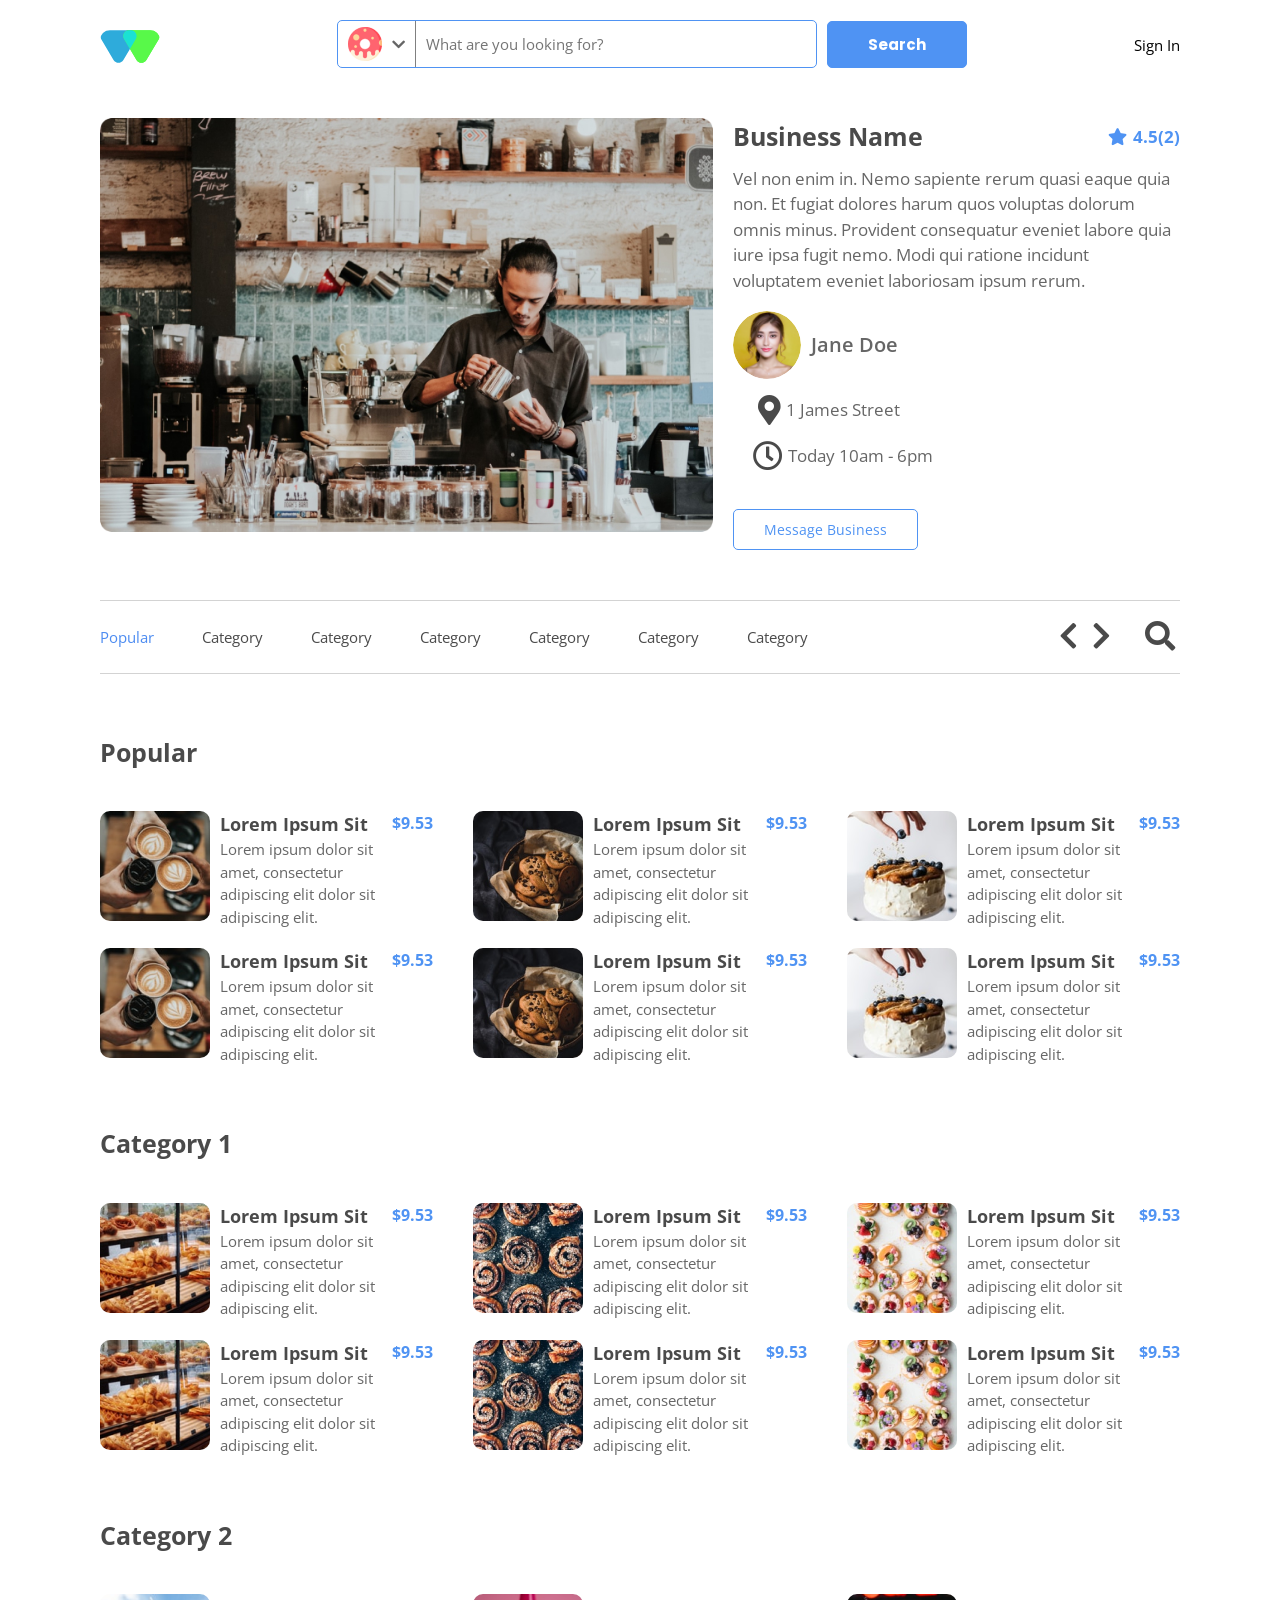
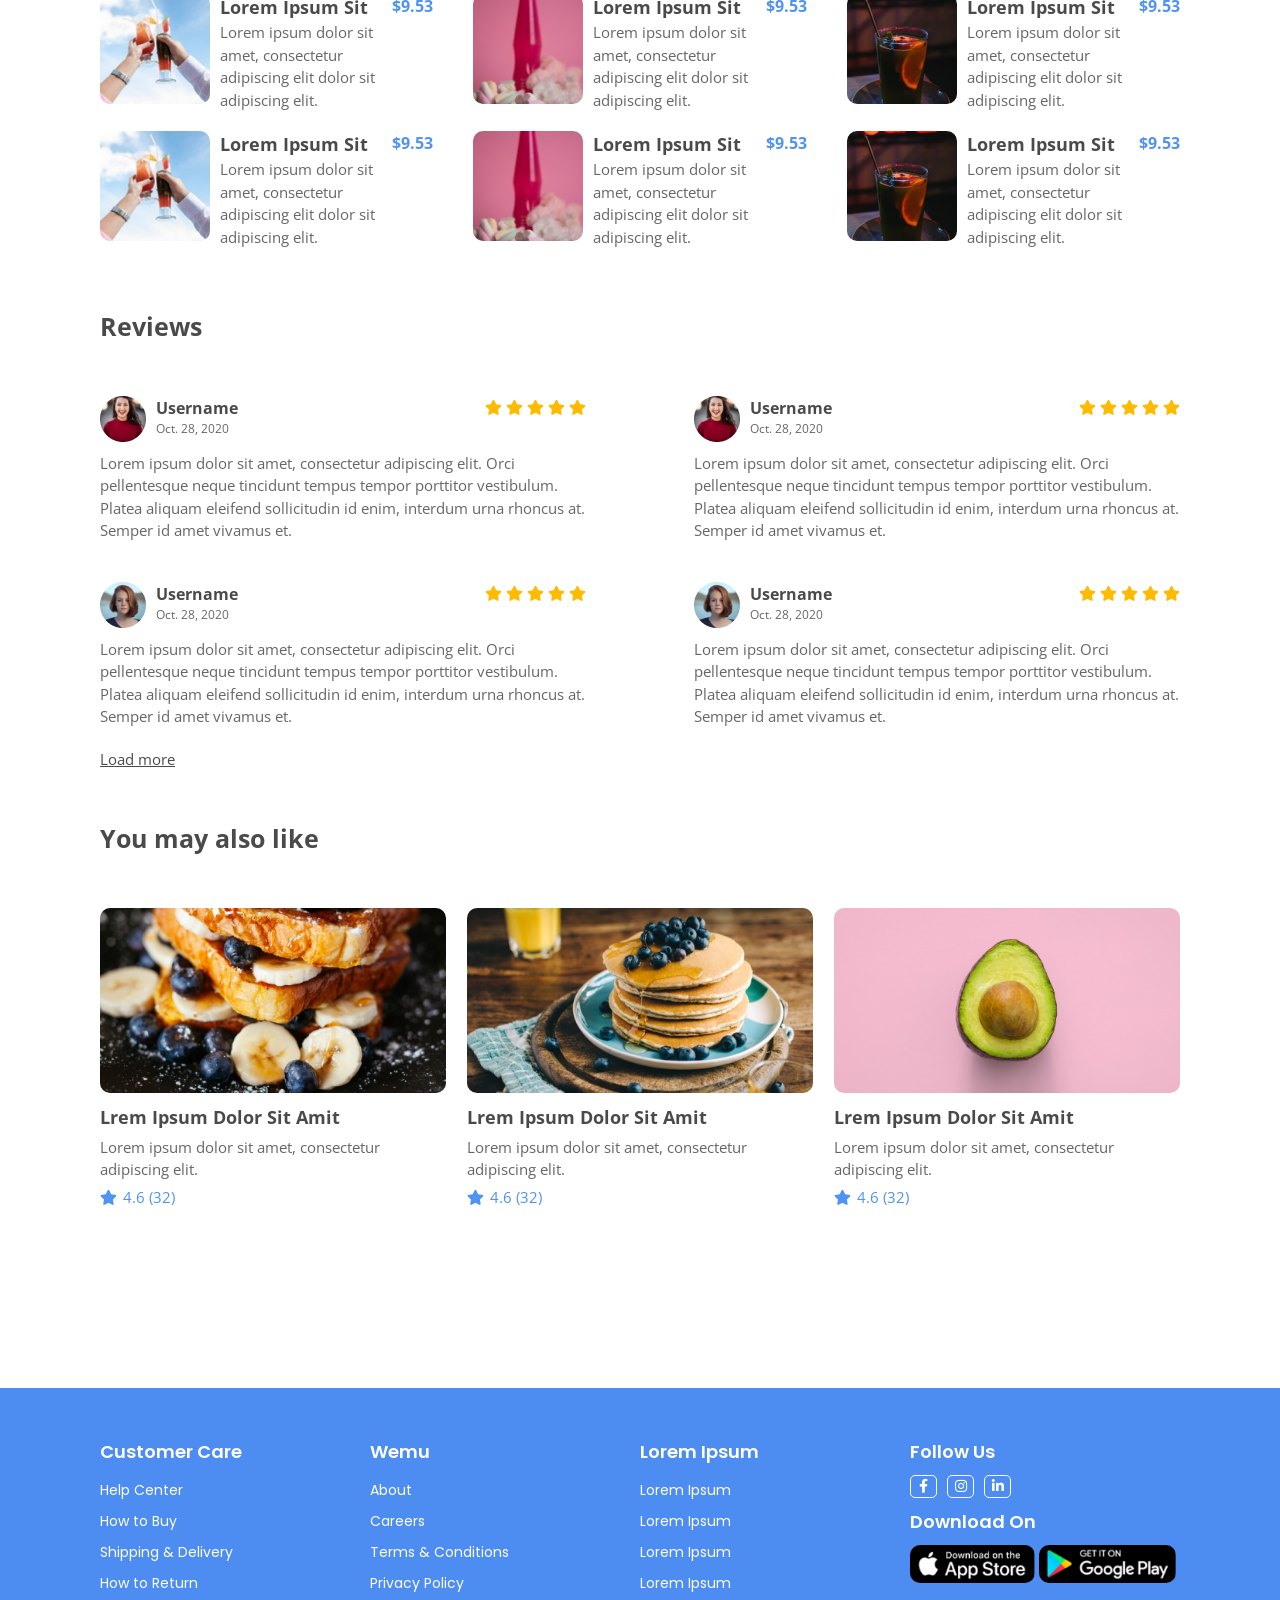
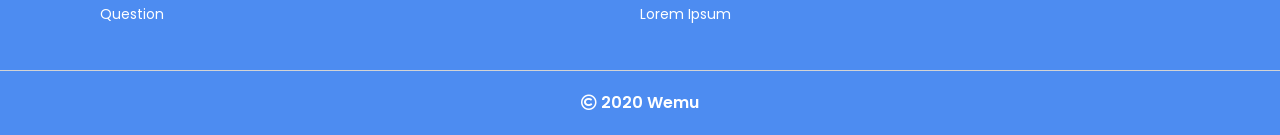
<file: index.html>
<!DOCTYPE html>
<html>
  <head>
    <link
      rel="stylesheet"
      href="https://use.fontawesome.com/releases/v5.5.0/css/all.css"
      integrity="sha384-B4dIYHKNBt8Bc12p+WXckhzcICo0wtJAoU8YZTY5qE0Id1GSseTk6S+L3BlXeVIU"
      crossorigin="anonymous"
    />
    <link rel="preconnect" href="https://fonts.gstatic.com" />

    <link
      href="https://fonts.googleapis.com/css2?family=Open+Sans:wght@400;600;700&display=swap"
      rel="stylesheet"
    />
    <link
      href="https://fonts.googleapis.com/css2?family=Poppins:wght@400;600;700&display=swap"
      rel="stylesheet"
    />

    <link rel="stylesheet" href="styles.css" />
    <meta name="viewport" content="width=device-width, initial-scale=1.0" />
  </head>
  <body>
    <header>
      <div class="header__line">
        <p class="header__logo"><img src="images/logo.svg" alt="" /></p>
        <p class="header__btn__signin"><a href="">Sign In</a></p>
      </div>
      <div class="header__searchbox">
        <div class="header__dropdown__choice">
          <img src="images/cupcake.png" />
          <i class="fas fa-chevron-down"></i>
          <input
            type="text"
            class="header__input header__input__search"
            placeholder="What are you looking for?"
          />
          <span class="header__searchbox__SP">
            <input type="text" class="header__input" placeholder="Search" />
            <i class="fas fa-search"></i>
          </span>
        </div>
        <button class="btn header__btn__search">Search</button>
      </div>
    </header>

    <section class="info">
      <p class="info__picture"><img src="images/img_info.png" alt="" /></p>
      <div class="info__content">
        <div class="info__overview">
          <h1>Business Name</h1>
          <div class="info__rate">
            <i class="fas fa-star"></i>
            <span class="info__rating__text"> 4.5(2) </span>
          </div>
        </div>
        <p class="info__details">
          Vel non enim in. Nemo sapiente rerum quasi eaque quia non. Et fugiat
          dolores harum quos voluptas dolorum omnis minus. Provident consequatur
          eveniet labore quia iure ipsa fugit nemo. Modi qui ratione incidunt
          voluptatem eveniet laboriosam ipsum rerum.
        </p>
        <div class="info__contact">
          <div class="info__name">
            <img src="images/img_avatar.png" />
            <span class="info__name__text"> Jane Doe </span>
          </div>
          <div class="info__address">
            <i class="fas fa-map-marker-alt"></i> 1 James Street
          </div>
          <div class="info__time">
            <i class="far fa-clock"></i> Today 10am - 6pm
          </div>
          <div>
            <button class="btn info__btn__message">Message Business</button>
          </div>
        </div>
      </div>
    </section>

    <nav class="navigation">
      <ul>
        <li class="navigation__all"><a href="./">All</a></li>
        <li class="navigation__choice active"><a href="./">Popular</a></li>
        <li class="navigation__choice"><a href="./">Category</a></li>
        <li class="navigation__choice"><a href="./">Category</a></li>
        <li class="navigation__choice"><a href="./">Category</a></li>
        <li class="navigation__choice"><a href="./">Category</a></li>
        <li class="navigation__choice"><a href="./">Category</a></li>
        <li class="navigation__choice"><a href="./">Category</a></li>
      </ul>
      <div class="navigation__btn">
        <span class="navigation__direction">
          <a href="./"><i class="fas fa-chevron-left"></i></a>

          <a href="./"><i class="fas fa-chevron-right"></i></a>
        </span>
        <a href="./" class="navigation__search"
          ><i class="fas fa-search"></i
        ></a>
        <a href="./" class="navigation__dropbox"
          ><i class="fas fa-chevron-down"></i
        ></a>
      </div>
    </nav>

    <main>
      <section class="main__content">
        <h1>Popular</h1>
        <ul>
          <li class="main__feature">
            <div class="main__feature__image">
              <img src="images/img_popular11.png" />
            </div>
            <div class="main__feature__content">
              <div class="main__feature__title">
                <h2>Lorem Ipsum Sit</h2>
                <span class="main__feature__cost">$9.53</span>
              </div>
              <p class="main__feature__detail">
                Lorem ipsum dolor sit amet, consectetur adipiscing elit dolor
                sit adipiscing elit.
              </p>
            </div>
          </li>
          <li class="main__feature">
            <div class="main__feature__image">
              <img src="images/img_popular12.png" />
            </div>
            <div class="main__feature__content">
              <div class="main__feature__title">
                <h2>Lorem Ipsum Sit</h2>
                <p class="main__feature__cost">$9.53</p>
              </div>
              <p class="main__feature__detail">
                Lorem ipsum dolor sit amet, consectetur adipiscing elit dolor
                sit adipiscing elit.
              </p>
            </div>
          </li>
          <li class="main__feature">
            <div class="main__feature__image">
              <img src="images/img_popular13.png" />
            </div>
            <div class="main__feature__content">
              <div class="main__feature__title">
                <h2>Lorem Ipsum Sit</h2>
                <p class="main__feature__cost">$9.53</p>
              </div>
              <p class="main__feature__detail">
                Lorem ipsum dolor sit amet, consectetur adipiscing elit dolor
                sit adipiscing elit.
              </p>
            </div>
          </li>
          <li class="main__feature">
            <div class="main__feature__image">
              <img src="images/img_popular11.png" />
            </div>
            <div class="main__feature__content">
              <div class="main__feature__title">
                <h2>Lorem Ipsum Sit</h2>
                <p class="main__feature__cost">$9.53</p>
              </div>
              <p class="main__feature__detail">
                Lorem ipsum dolor sit amet, consectetur adipiscing elit dolor
                sit adipiscing elit.
              </p>
            </div>
          </li>
          <li class="main__feature">
            <div class="main__feature__image">
              <img src="images/img_popular12.png" />
            </div>
            <div class="main__feature__content">
              <div class="main__feature__title">
                <h2>Lorem Ipsum Sit</h2>
                <p class="main__feature__cost">$9.53</p>
              </div>
              <p class="main__feature__detail">
                Lorem ipsum dolor sit amet, consectetur adipiscing elit dolor
                sit adipiscing elit.
              </p>
            </div>
          </li>
          <li class="main__feature">
            <div class="main__feature__image">
              <img src="images/img_popular13.png" />
            </div>
            <div class="main__feature__content">
              <div class="main__feature__title">
                <h2>Lorem Ipsum Sit</h2>
                <p class="main__feature__cost">$9.53</p>
              </div>
              <p class="main__feature__detail">
                Lorem ipsum dolor sit amet, consectetur adipiscing elit dolor
                sit adipiscing elit.
              </p>
            </div>
          </li>
        </ul>
      </section>
      <section class="main__content">
        <h1>Category 1</h1>
        <ul>
          <li class="main__feature">
            <div class="main__feature__image">
              <img src="images/img_category11.png" />
            </div>
            <div class="main__feature__content">
              <div class="main__feature__title">
                <h2>Lorem Ipsum Sit</h2>
                <p class="main__feature__cost">$9.53</p>
              </div>
              <p class="main__feature__detail">
                Lorem ipsum dolor sit amet, consectetur adipiscing elit dolor
                sit adipiscing elit.
              </p>
            </div>
          </li>
          <li class="main__feature">
            <div class="main__feature__image">
              <img src="images/img_category12.png" />
            </div>
            <div class="main__feature__content">
              <div class="main__feature__title">
                <h2>Lorem Ipsum Sit</h2>
                <p class="main__feature__cost">$9.53</p>
              </div>
              <p class="main__feature__detail">
                Lorem ipsum dolor sit amet, consectetur adipiscing elit dolor
                sit adipiscing elit.
              </p>
            </div>
          </li>
          <li class="main__feature">
            <div class="main__feature__image">
              <img src="images/img_category13.png" />
            </div>
            <div class="main__feature__content">
              <div class="main__feature__title">
                <h2>Lorem Ipsum Sit</h2>
                <p class="main__feature__cost">$9.53</p>
              </div>
              <p class="main__feature__detail">
                Lorem ipsum dolor sit amet, consectetur adipiscing elit dolor
                sit adipiscing elit.
              </p>
            </div>
          </li>
          <li class="main__feature">
            <div class="main__feature__image">
              <img src="images/img_category11.png" />
            </div>
            <div class="main__feature__content">
              <div class="main__feature__title">
                <h2>Lorem Ipsum Sit</h2>
                <p class="main__feature__cost">$9.53</p>
              </div>
              <p class="main__feature__detail">
                Lorem ipsum dolor sit amet, consectetur adipiscing elit dolor
                sit adipiscing elit.
              </p>
            </div>
          </li>
          <li class="main__feature">
            <div class="main__feature__image">
              <img src="images/img_category12.png" />
            </div>
            <div class="main__feature__content">
              <div class="main__feature__title">
                <h2>Lorem Ipsum Sit</h2>
                <p class="main__feature__cost">$9.53</p>
              </div>
              <p class="main__feature__detail">
                Lorem ipsum dolor sit amet, consectetur adipiscing elit dolor
                sit adipiscing elit.
              </p>
            </div>
          </li>
          <li class="main__feature">
            <div class="main__feature__image">
              <img src="images/img_category13.png" />
            </div>
            <div class="main__feature__content">
              <div class="main__feature__title">
                <h2>Lorem Ipsum Sit</h2>
                <p class="main__feature__cost">$9.53</p>
              </div>
              <p class="main__feature__detail">
                Lorem ipsum dolor sit amet, consectetur adipiscing elit dolor
                sit adipiscing elit.
              </p>
            </div>
          </li>
        </ul>
      </section>
      <section class="main__content">
        <h1>Category 2</h1>
        <ul>
          <li class="main__feature">
            <div class="main__feature__image">
              <img src="images/img_category21.png" />
            </div>
            <div class="main__feature__content">
              <div class="main__feature__title">
                <h2>Lorem Ipsum Sit</h2>
                <p class="main__feature__cost">$9.53</p>
              </div>
              <p class="main__feature__detail">
                Lorem ipsum dolor sit amet, consectetur adipiscing elit dolor
                sit adipiscing elit.
              </p>
            </div>
          </li>
          <li class="main__feature">
            <div class="main__feature__image">
              <img src="images/img_category22.png" />
            </div>
            <div class="main__feature__content">
              <div class="main__feature__title">
                <h2>Lorem Ipsum Sit</h2>
                <p class="main__feature__cost">$9.53</p>
              </div>
              <p class="main__feature__detail">
                Lorem ipsum dolor sit amet, consectetur adipiscing elit dolor
                sit adipiscing elit.
              </p>
            </div>
          </li>
          <li class="main__feature">
            <div class="main__feature__image">
              <img src="images/img_category23.png" />
            </div>
            <div class="main__feature__content">
              <div class="main__feature__title">
                <h2>Lorem Ipsum Sit</h2>
                <p class="main__feature__cost">$9.53</p>
              </div>
              <p class="main__feature__detail">
                Lorem ipsum dolor sit amet, consectetur adipiscing elit dolor
                sit adipiscing elit.
              </p>
            </div>
          </li>
          <li class="main__feature">
            <div class="main__feature__image">
              <img src="images/img_category21.png" />
            </div>
            <div class="main__feature__content">
              <div class="main__feature__title">
                <h2>Lorem Ipsum Sit</h2>
                <p class="main__feature__cost">$9.53</p>
              </div>
              <p class="main__feature__detail">
                Lorem ipsum dolor sit amet, consectetur adipiscing elit dolor
                sit adipiscing elit.
              </p>
            </div>
          </li>
          <li class="main__feature">
            <div class="main__feature__image">
              <img src="images/img_category22.png" />
            </div>
            <div class="main__feature__content">
              <div class="main__feature__title">
                <h2>Lorem Ipsum Sit</h2>
                <p class="main__feature__cost">$9.53</p>
              </div>
              <p class="main__feature__detail">
                Lorem ipsum dolor sit amet, consectetur adipiscing elit dolor
                sit adipiscing elit.
              </p>
            </div>
          </li>
          <li class="main__feature">
            <div class="main__feature__image">
              <img src="images/img_category23.png" />
            </div>
            <div class="main__feature__content">
              <div class="main__feature__title">
                <h2>Lorem Ipsum Sit</h2>
                <p class="main__feature__cost">$9.53</p>
              </div>
              <p class="main__feature__detail">
                Lorem ipsum dolor sit amet, consectetur adipiscing elit dolor
                sit adipiscing elit.
              </p>
            </div>
          </li>
        </ul>
      </section>

      <section class="main__review">
        <h1>Reviews</h1>
        <ul>
          <li>
            <div class="review__content__overview">
              <div class="review__content__info">
                <img src="images/img_customer01.png" />
                <div>
                  <h3>Username</h3>
                  <p class="review__content__date">Oct. 28, 2020</p>
                </div>
              </div>
              <p>
                <i class="fas fa-star"></i>
                <i class="fas fa-star"></i>
                <i class="fas fa-star"></i>
                <i class="fas fa-star"></i>
                <i class="fas fa-star"></i>
              </p>
            </div>
            <p>
              Lorem ipsum dolor sit amet, consectetur adipiscing elit. Orci
              pellentesque neque tincidunt tempus tempor porttitor vestibulum.
              Platea aliquam eleifend sollicitudin id enim, interdum urna
              rhoncus at. Semper id amet vivamus et.
            </p>
          </li>
          <li>
            <div class="review__content__overview">
              <div class="review__content__info">
                <img src="images/img_customer01.png" />
                <div>
                  <h3>Username</h3>
                  <p class="review__content__date">Oct. 28, 2020</p>
                </div>
              </div>
              <p>
                <i class="fas fa-star"></i>
                <i class="fas fa-star"></i>
                <i class="fas fa-star"></i>
                <i class="fas fa-star"></i>
                <i class="fas fa-star"></i>
              </p>
            </div>
            <p>
              Lorem ipsum dolor sit amet, consectetur adipiscing elit. Orci
              pellentesque neque tincidunt tempus tempor porttitor vestibulum.
              Platea aliquam eleifend sollicitudin id enim, interdum urna
              rhoncus at. Semper id amet vivamus et.
            </p>
          </li>
          <li>
            <div class="review__content__overview">
              <div class="review__content__info">
                <img src="images/img_customer02.png" />
                <div>
                  <h3>Username</h3>
                  <p class="review__content__date">Oct. 28, 2020</p>
                </div>
              </div>
              <p>
                <i class="fas fa-star"></i>
                <i class="fas fa-star"></i>
                <i class="fas fa-star"></i>
                <i class="fas fa-star"></i>
                <i class="fas fa-star"></i>
              </p>
            </div>
            <p>
              Lorem ipsum dolor sit amet, consectetur adipiscing elit. Orci
              pellentesque neque tincidunt tempus tempor porttitor vestibulum.
              Platea aliquam eleifend sollicitudin id enim, interdum urna
              rhoncus at. Semper id amet vivamus et.
            </p>
          </li>
          <li>
            <div class="review__content__overview">
              <div class="review__content__info">
                <img src="images/img_customer02.png" />
                <div>
                  <h3>Username</h3>
                  <p class="review__content__date">Oct. 28, 2020</p>
                </div>
              </div>
              <p>
                <i class="fas fa-star"></i>
                <i class="fas fa-star"></i>
                <i class="fas fa-star"></i>
                <i class="fas fa-star"></i>
                <i class="fas fa-star"></i>
              </p>
            </div>
            <p>
              Lorem ipsum dolor sit amet, consectetur adipiscing elit. Orci
              pellentesque neque tincidunt tempus tempor porttitor vestibulum.
              Platea aliquam eleifend sollicitudin id enim, interdum urna
              rhoncus at. Semper id amet vivamus et.
            </p>
          </li>
        </ul>
        <a href="./">Load more</a>
      </section>

      <section class="others">
        <h1>You may also like</h1>
        <ul>
          <li>
            <div class="others__post__image">
              <img src="images/img_others01.png" />
            </div>
            <h2 class="others__post__title">Lrem Ipsum Dolor Sit Amit</h2>
            <p class="others__post__detail">
              Lorem ipsum dolor sit amet, consectetur adipiscing elit.
            </p>
            <i class="fas fa-star"></i>
            <span class="info__rating__text others__rating__text">
              4.6 (32)
            </span>
          </li>
          <li>
            <div class="others__post__image">
              <img src="images/img_others02.png" />
            </div>
            <h2 class="others__post__title">Lrem Ipsum Dolor Sit Amit</h2>
            <p class="others__post__detail">
              Lorem ipsum dolor sit amet, consectetur adipiscing elit.
            </p>
            <i class="fas fa-star"></i>
            <span class="info__rating__text others__rating__text">
              4.6 (32)
            </span>
          </li>
          <li>
            <span class="others__post__image"
              ><img src="images/img_others03.png"
            /></span>
            <h2 class="others__post__title">Lrem Ipsum Dolor Sit Amit</h2>
            <p class="others__post__detail">
              Lorem ipsum dolor sit amet, consectetur adipiscing elit.
            </p>
            <i class="fas fa-star"></i>
            <span class="info__rating__text others__rating__text">
              4.6 (32)
            </span>
          </li>
        </ul>
      </section>
    </main>
    <footer>
      <div class="footer__container">
        <div class="footer__container__info">
          <h3>Customer Care</h3>
          <ul>
            <li>Help Center</li>
            <li>How to Buy</li>
            <li>Shipping & Delivery</li>
            <li>How to Return</li>
            <li>Question</li>
          </ul>
        </div>
        <div class="footer__container__info">
          <h3>Wemu</h3>
          <ul>
            <li>About</li>
            <li>Careers</li>
            <li>Terms & Conditions</li>
            <li>Privacy Policy</li>
          </ul>
        </div>
        <div class="footer__container__info">
          <h3>Lorem Ipsum</h3>
          <ul>
            <li>Lorem Ipsum</li>
            <li>Lorem Ipsum</li>
            <li>Lorem Ipsum</li>
            <li>Lorem Ipsum</li>
            <li>Lorem Ipsum</li>
          </ul>
        </div>
        <div class="footer__container__info">
          <h3>Follow Us</h3>
          <div class="footer__contact">
            <div class="footer__contact__icon">
              <a href="./"><i class="fab fa-facebook-f"></i></a>
            </div>
            <div class="footer__contact__icon">
              <a href="./"><i class="fab fa-instagram"></i></a>
            </div>
            <div class="footer__contact__icon">
              <a href="./"><i class="fab fa-linkedin-in"></i></a>
            </div>
          </div>
          <h3>Download On</h3>
          <div class="footer__download">
            <a href="./"> <img src="images/img_download_apple.png" /> </a>
            <a href="./"><img src="images/img_download_gg.png" /></a>
          </div>
        </div>
      </div>
      <div class="footer__line">
        <p><i class="far fa-copyright"></i> 2020 Wemu</p>
      </div>
    </footer>
  </body>
</html>
</file>
<file: styles.css>
/* reset */
* {
  margin: 0;
  padding: 0;
}
body {
  margin: 20px auto;
  margin-bottom: 0px;
  width: 100%;
  font-size: 15px;
  font-family: "Open Sans", sans-serif;
  line-height: 1.5;
  color: #666666;
}
header,
.info,
.navigation,
main {
  max-width: 1440px;
  margin: 0 auto;
  padding: 0px 100px;
}
ul {
  list-style: none;
}
img {
  border-radius: 10px;
}

h1,
h2,
h3 {
  color: #4a4a4a;
  font-weight: 700;
}
h1 {
  font-style: normal;
  font-size: 25px;
}
h2 {
  font-size: 18px;
  padding-right: 5px;
}
h3 {
  font-size: 16px;
}

.btn {
  border-radius: 5px;
  display: flex;
  align-items: center;
  justify-content: center;
  padding: 11px 40px;
  font-family: "Poppins", sans-serif;
  font-size: 15px;
}
.fa-star {
  color: #4f93f3;
}
.fa-chevron-down {
  padding: 0px 10px;
}
.fa-clock,
.fa-map-marker-alt,
.fa-chevron-right,
.fa-chevron-left,
.fa-search {
  color: #4a4a4a;
  font-size: 30px;
  padding-left: 25px;
  padding-right: 5px;
}
.fa-chevron-left,
.fa-chevron-right {
  padding: 0px 5px;
}
.fa-clock {
  padding-left: 20px;
}
.fa-facebook-f,
.fa-instagram,
.fa-linkedin-in {
  color: white;
}
input:focus {
  outline: none;
}
/* header layout */
header {
  margin: 20px auto;
  /* display: flex;
  justify-content: space-between;
  align-items: center;
  flex-wrap: wrap; */
}
.header__logo {
  float: left;
  width: 60px;
  padding-top: 10px;
}
.header__btn__signin {
  float: right;
  height: 50px;
  line-height: 50px;
}
.header__searchbox {
  display: flex;
  align-items: center;
  justify-content: center;
}
.header__dropdown__choice {
  display: flex;
  align-items: center;
  margin: 0px 10px;
  padding: 8px 10px;
  width: 47%;
  border: 1px solid #4f93f3;
  border-radius: 5px;
  height: 30px;
}
.header__input {
  padding: 13px 0px;
  padding-left: 10px;
  border-radius: 0px 5px 5px 0px;
  width: 100%;
  border: none;
  border-left: 1px solid grey;
  font-family: "Open Sans", sans-serif;
  font-size: 15px;
}

.header__searchbox__SP {
  display: none;
}
.header__btn__search {
  background-color: #4f93f3;
  border: 1px solid #4f93f3;
  color: white;
  font-weight: bold;
}
.header__btn__signin a {
  color: black;
  text-decoration: none;
}
/* info layout */
.info {
  display: flex;
  margin: 50px auto;
  font-size: 17px;
}
.info__content {
  flex: 50%;
  padding-left: 20px;
}
.info__picture img {
  width: 100%;
  max-width: 740px;
  height: auto;
}
.info__overview {
  display: flex;
  align-items: flex-start;
  justify-content: space-between;
}

.info__rate {
  align-self: center;
}
.info__rating__text {
  color: #4f93f3;
  font-weight: bold;
  padding-left: 2px;
}
.info__details {
  margin: 10px 0px;
}
.info__name,
.info__address,
.info__time {
  display: flex;
  align-items: center;
  padding: 8px 0px;
}
.info__name__text {
  font-weight: 600;
  padding-left: 10px;
  font-size: 20px;
}
.info__name img {
  border-radius: 50%;
}
.info__btn__message {
  margin-top: 30px;
  padding: 10px 30px;
  font-size: 14px;
  background-color: white;
  color: #4f93f3;
  border: 1px solid #4f93f3;
  font-family: "Open Sans", sans-serif;
}
/* navigation layout*/
.navigation {
  display: flex;
  justify-content: space-between;
  align-items: center;
  border: none;
  border-top: 1px solid lightgrey;
  border-bottom: 1px solid lightgrey;
  color: #4a4a4a;
  margin: 40px 100px;
  margin-bottom: 60px;
  padding: 20px 0px;
}
.navigation ul li {
  display: inline;
  padding: 0px 22px;
}
.navigation ul li a {
  text-decoration: none;
  color: #4a4a4a;
}
.navigation ul li.active a {
  color: #4d8cf1;
}
.navigation ul li.active {
  padding-left: 0;
}
.navigation ul li a:hover {
  color: #4d8cf1;
}
.navigation ul .navigation__all {
  display: none;
  padding-left: 10px;
}
.navigation__dropbox {
  display: none;
}
/* main layout */
main {
  margin: 20px auto;
  margin-bottom: 100px;
}
main h1 {
  margin: 30px 0px;
}
.main__content {
  margin: 50px 0px;
}
.main__content ul {
  display: flex;
  flex-wrap: wrap;
  justify-content: space-between;
}
.main__content ul li {
  flex-grow: 1;
  width: calc(100% * (1 / 3) - 40px - 1px);
  margin: 10px 0px;
}
.main__content ul li:nth-child(3n-1) {
  margin: 10px 40px;
}
.main__feature {
  display: flex;
}
.main__feature__image {
  padding-right: 5px;
}

.main__feature__content {
  padding-left: 5px;
}
.main__feature__title {
  display: flex;
  justify-content: space-between;
}
.main__feature__detail {
  width: 80%;
}
.main__feature__cost {
  font-weight: bold;
  color: #4f93f3;
  font-size: 16px;
}
/* review part layout */
.main__review {
  margin: 50px 0px;
}

.main__review ul {
  display: flex;
  justify-content: space-between;
  flex-wrap: wrap;
}
.main__review ul li {
  width: 45%;
  padding: 20px 0px;
}

.review__content__overview {
  display: flex;
  justify-content: space-between;
}
.review__content__overview .fas {
  color: #ffbb00;
}
.review__content__info {
  display: flex;
  align-content: center;
  padding-bottom: 10px;
}
.review__content__info img {
  padding-right: 10px;
}

.review__content__date {
  font-size: 12px;
}
.main__review a {
  color: #4a4a4a;
}
/* you may also like part layout*/
.others {
  margin: 50px 0px;
}
.others ul {
  display: flex;
  justify-content: space-between;
  flex-wrap: wrap;
  padding-top: 20px;
  padding-bottom: 80px;
}
.others ul li {
  width: 32%;
}
.others ul li:first-child {
  padding-left: 0;
}
.others ul li:last-child {
  padding-right: 0;
}
.others__post__image img {
  width: 100%;
  max-width: 447px;
}

.others__post__title {
  padding-top: 5px;
}
.others__post__detail {
  padding: 5px 0px;
}
.others__rating__text {
  font-weight: normal;
}
/* footer layout */
footer {
  background-color: #4d8cf1;
  font-size: 14px;
  color: white;
  font-family: "Poppins", sans-serif;
}
.footer__container {
  display: flex;
  justify-content: space-between;
  flex-wrap: wrap;
  max-width: 1440px;
  padding: 40px 100px;
  margin: 0 auto;
}
.footer__container__info {
  width: 25%;
}
footer h3 {
  padding: 10px 0px;
  color: white;
  font-size: 18px;
  font-weight: 600;
}

footer li {
  padding: 5px 0px;
}
.footer__contact {
  display: flex;
}
.footer__contact__icon {
  width: 25px;
  border-radius: 5px;
  border: 1px solid white;
  text-align: center;
}
.footer__contact__icon:nth-child(2) {
  margin: 0px 10px;
}
.footer__download {
  display: flex;
}
.footer__download img {
  width: 97%;
}
.footer__line {
  max-width: 1440px;
  margin: 0px auto;
  border: none;
  border-top: 1px solid lightgrey;
  padding: 20px 90px;
  text-align: center;
  font-weight: 600;
  font-size: 16px;
}

/* responsive general layout */
@media only screen and (min-width: 1640px) {
  .navigation {
    margin: 40px auto;
  }
}
@media only screen and (max-width: 1199.98px) {
  /*change info layout */
  .info {
    flex-direction: column;
    justify-content: center;
    align-items: center;
    font-size: 15px;
  }
  .info__content {
    padding: 0;
    width: 100%;
  }
  /* change nav bar */
  .navigation ul .navigation__all {
    font-weight: bold;
    display: inline;
  }
  .navigation ul .navigation__choice {
    display: none;
  }

  .navigation__dropbox {
    display: inline;
  }
  .navigation__search {
    display: none;
  }
  .navigation__direction {
    display: none;
  }
  /* display 2 items in a line */
  .main__content ul li,
  .others ul li,
  .footer__container__info {
    width: 45%;
  }

  .others ul {
    padding-top: 0;
  }
  /* change footer's layout */
  .footer__container {
    padding: 10px 0px;
  }
  .footer__container__info {
    margin: 10px 0px;
  }
  .footer__line {
    margin: 0;
  }
}
/* tablet */
@media only screen and (min-width: 768px) and (max-width: 1199.98px) {
  /* general layout */
  header,
  .info,
  main,
  .footer__container {
    padding: 0px 30px;
  }
  .btn {
    padding-left: 20px;
    padding-right: 20px;
  }
  /* change info's components */
  .info__contact {
    display: flex;
    justify-content: space-between;
    align-items: center;
  }
  .info__btn__message {
    margin: 0;
  }
  .info__picture {
    padding-bottom: 30px;
  }
  /* change main's components */
  .main__content ul li:nth-child(3n-1) {
    margin: 10px 0;
  }
  .main__content ul li:nth-child(odd) {
    margin-right: 30px;
  }
  /* change navbar's components */
  .navigation {
    margin: 20px 30px;
  }
  /* change others's components */
  .others ul li {
    padding-top: 20px;
  }
  /* change footer's components */
  .footer__container {
    padding-top: 20px;
  }
}

/* responsive mobile devices - landscape */
@media only screen and (max-width: 767.98px) {
  /* general reset */
  body {
    font-family: "Poppins", sans-serif;
  }
  h1 {
    padding: 10px 0px;
    font-size: 18px;
    font-weight: bold;
    color: black;
  }
  h2 {
    font-size: 17px;
    font-weight: bold;
    color: black;
  }
  h3 {
    color: black;
  }
  /* reset layout */
  header,
  .info,
  main,
  .footer__container {
    padding: 0 15px;
  }

  .navigation {
    margin: 30px 15px;
  }
  /* reset components's layout - adjust margin */
  main h1 {
    margin: 15px 0px 10px;
  }
  .main__content ul li,
  .main__content ul li:nth-child(3n-1) {
    margin: 10px 0px;
  }

  .main__content,
  .main__review,
  .others {
    margin: 0px;
  }

  .main__review ul li,
  .others ul li {
    margin: 10px 0px;
  }

  .others {
    margin-top: 30px;
  }

  /* reset header */
  .header__line:after {
    clear: both;
    display: block;
    content: ".";
    height: 0;
    line-height: 0;
    visibility: hidden;
  }
  .header__searchbox {
    clear: both;
    display: flex;
    margin: 20px 0;
    width: 100%;
  }

  .header__dropdown__choice {
    margin-left: 0;
    width: 100%;
  }

  /* change info's components */
  .info__btn__message {
    width: 100%;
    max-width: 480px;
    margin: 20px auto;
  }
  .info__content h1,
  .info__name__text {
    font-size: 22px;
  }
  /* change main__content's components */
  .main__content ul li:nth-child(odd) {
    margin-right: 15px;
  }
  .main__content h2 {
    font-size: 14px;
  }
  .main__feature__image img {
    width: 90px;
  }
  .main__feature__cost {
    font-size: 14px;
  }
  .main__feature__detail {
    font-size: 12px;
  }
  /* reset review using flex */
  .main__review ul {
    flex-direction: column;
  }
  .main__review ul li {
    padding: 5px 0px;
    width: 100%;
  }
  /* change others's components */
  .others h1 {
    font-size: 22px;
  }
  .others ul {
    margin-top: 0px;
  }
  .others ul li {
    margin-bottom: 20px;
  }
}

@media only screen and (max-width: 575.98px) {
  /* reset components using flex */
  .main__content ul,
  .main__feature__title,
  .others ul,
  .footer__container {
    flex-direction: column;
  }

  /* reset components's width to fit the device */
  .main__content ul li,
  .others ul li,
  .footer__container__info {
    padding: 0;
    width: 100%;
  }
  .main__content h2 {
    font-size: 16px;
  }
  /* reset header */
  .fa-search {
    font-size: 20px;
    padding: 0;
  }
  .header__line:after {
    clear: both;
    display: block;
    content: ".";
    height: 0;
    line-height: 0;
    visibility: hidden;
  }
  .header__input__search {
    display: none;
  }
  .header__input {
    font-family: "Poppins", sans-serif;
    padding-top: 11.5px;
    padding-bottom: 11px;
  }
  .header__searchbox__SP {
    display: flex;
    justify-content: space-between;
    align-items: center;
    width: 100%;
  }
  .header__dropdown__choice {
    margin: 0;
    width: 100%;
  }
  .header__btn__search {
    display: none;
  }
}
</file>
